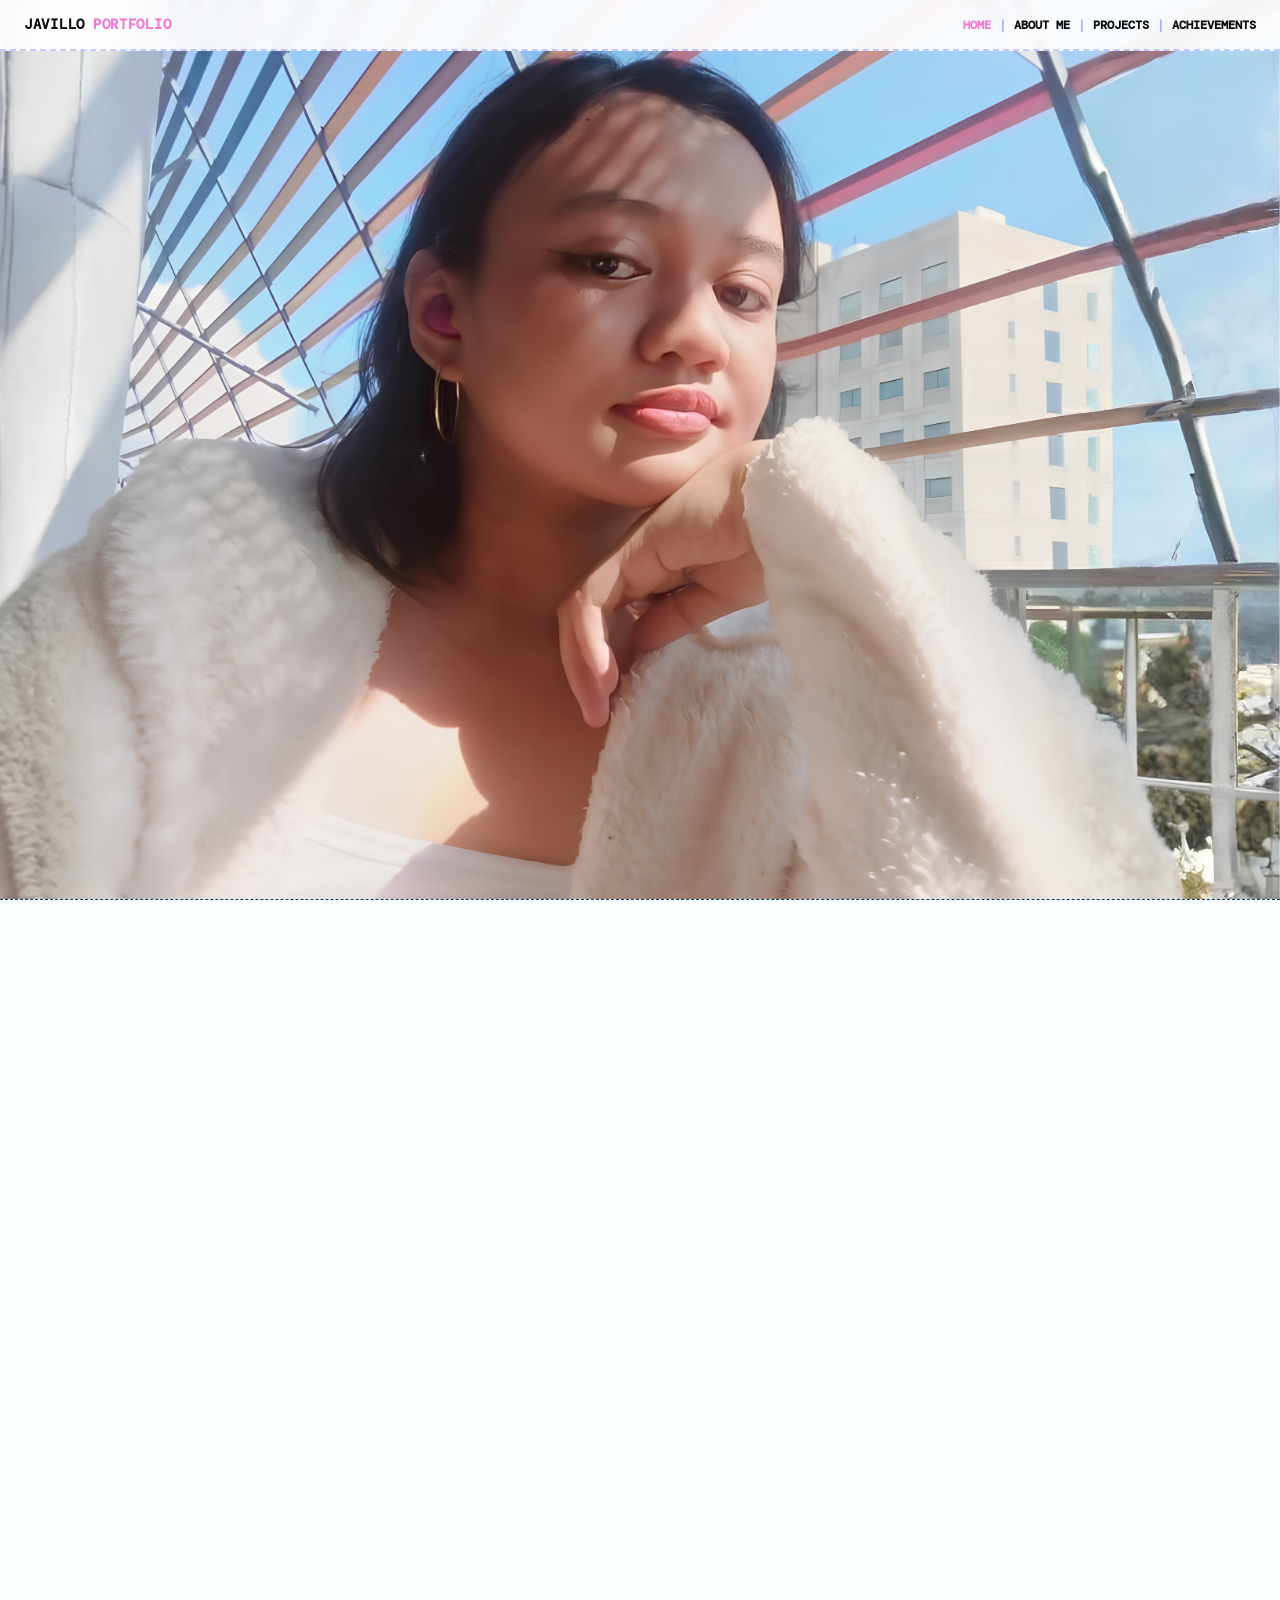
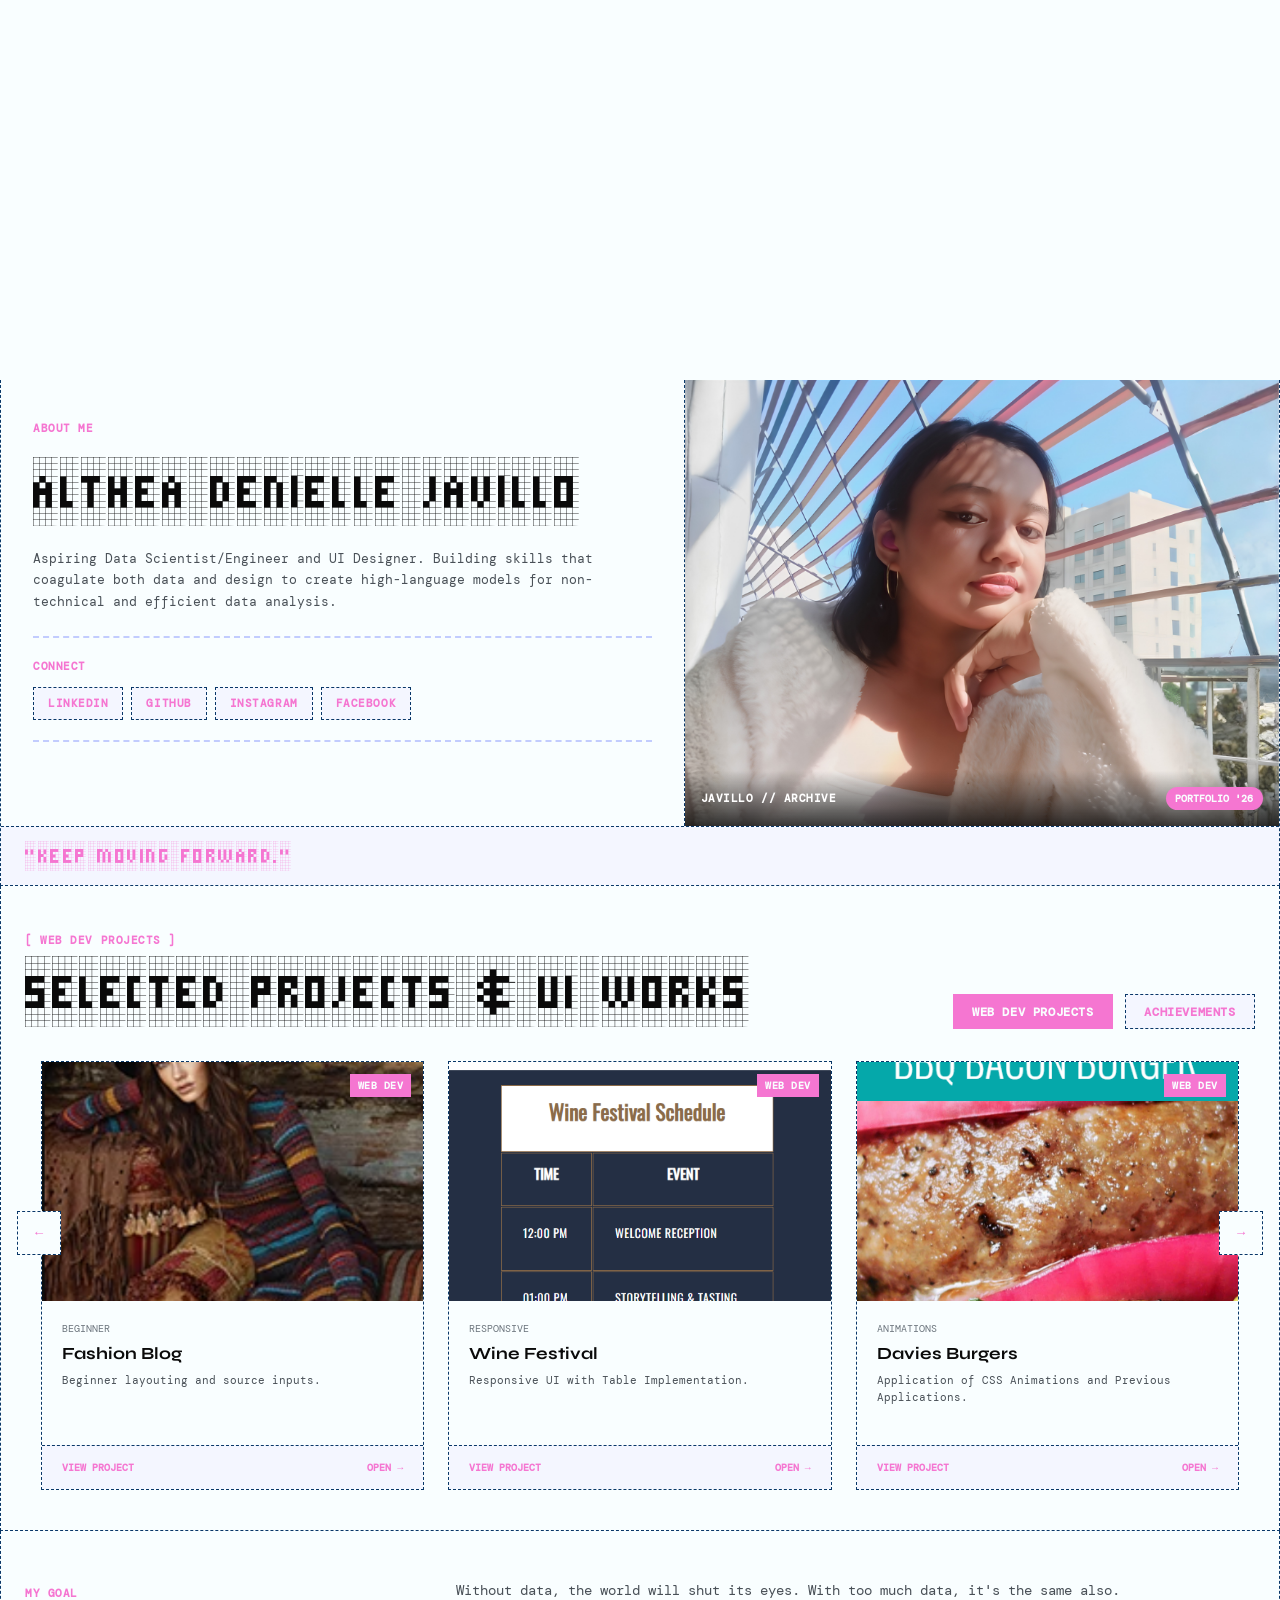
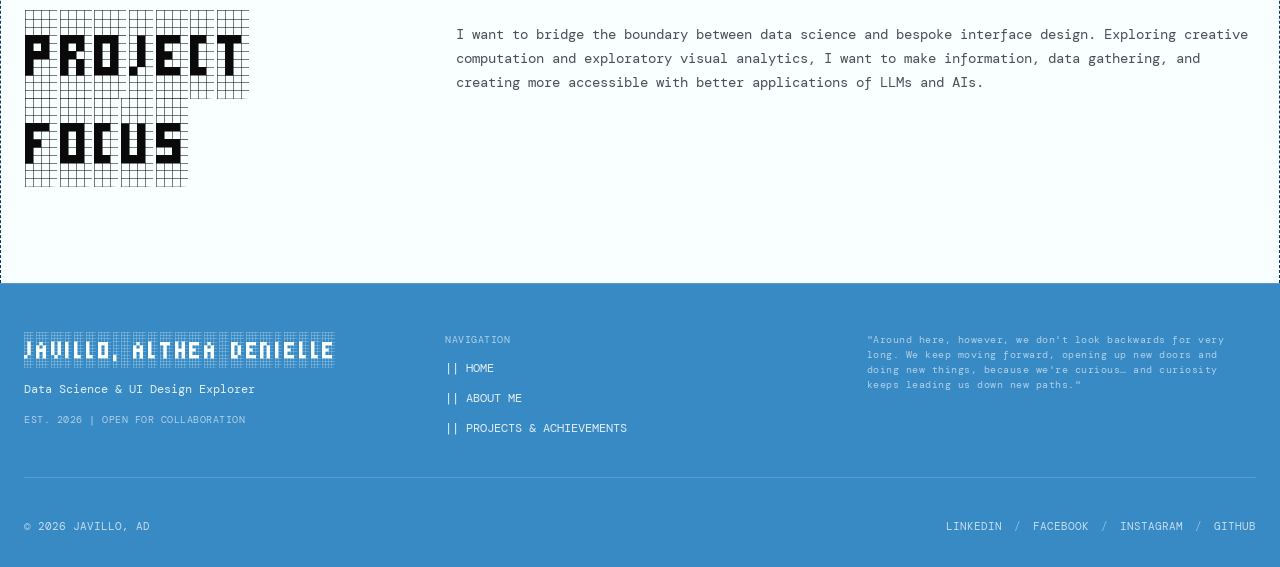
<file: index.html>
<!doctype html>
<html lang="en">
  <head>
    <meta charset="UTF-8" />
    <meta name="viewport" content="width=device-width, initial-scale=1.0" />
    <title>Javillo AD | Portfolio</title>
    <meta name="description" content="Portfolio of Althea Denielle M. Javillo | Aspiring Data Scientist and UI Designer." />
    <link rel="icon" type="image/x-icon" href="images/icon.png">
    <link rel="preconnect" href="https://fonts.googleapis.com">
    <link rel="preconnect" href="https://fonts.gstatic.com" crossorigin>
    <link href="https://fonts.googleapis.com/css2?family=DM+Mono:wght@400;500&family=Micro+5+Charted&family=Plus+Jakarta+Sans:wght@400;600;700;800&family=Syne:wght@700;800&display=swap" rel="stylesheet">
    <link rel="stylesheet" href="/style.css">
  </head>
  <body>
    <!-- TOP HEADER -->
    <header id="mainHeader" class="fixed-top">
      <div class="header-container">
        <a id="brandLogoLink" href="#" class="brand-logo" aria-label="Javillo Portfolio">
          <span>JAVILLO</span>
          <span class="brand-subtext"> PORTFOLIO </span>
        </a>
        <!--LINKS FOR EACH SECTION-->
        <nav class="nav-pill" aria-label="Main Navigation">
          <a href="#" class="nav-link-active"> HOME </a>
          <span class="nav-divider">|</span>
          <a href="#bentoSection" class="nav-link"> ABOUT ME </a>
          <span class="nav-divider">|</span>
          <a id="navProjectsLink" href="#featuredDrop" class="nav-link"> PROJECTS </a>
          <span class="nav-divider">|</span>
          <a id="navAchievementsLink" href="#featuredDrop" class="nav-link"> ACHIEVEMENTS </a>
        </nav>
      </div>
    </header>

    <main class="app-main">
      <!-- FIRST SECTION SCROLL EFFECT -->
      <section id="heroScrollContainer" class="hero-scroll-base">
        <div class="sticky-stage">
          <div class="centered-stage">
            <div id="heroShoeWrapper" class="hero-shoe-inner">
              <img src="images/img0.png" alt="Showcase 1" class="hero-shoe-image hero-shoe-image--visible" loading="eager" />
              <img src="images/img2.jpg" alt="Showcase 2" class="hero-shoe-image hero-shoe-image--hidden" loading="eager" />
              <img src="images/img4.jpg" alt="Showcase 4" class="hero-shoe-image hero-shoe-image--hidden" loading="eager" />
              <img src="images/img6.jpg" alt="Showcase 6" class="hero-shoe-image hero-shoe-image--hidden" loading="eager" />
            </div>
          </div>
        </div>
      </section>

      <!-- ABOUT ME SECTION DETAILS -->
      <section id="bentoSection" class="section-base">
        <div class="bento-grid">
          <div class="bento-column bento-column-bordered">
            <div class="bento-narrative-card">
              <div>
                <div class="bento-header-row">
                  <span class="subcard-label"> ABOUT ME </span>
                </div>
                <h2 class="bento-heading">ALTHEA DENIELLE JAVILLO</h2>
                <p class="bento-description">
                  Aspiring Data Scientist/Engineer and UI Designer. Building skills that coagulate both data and design to create high-language models for non-technical and efficient data analysis.
                </p>
                <!--LINKS IN HERE-->
                <div class="social-connect-strip">
                  <span class="social-connect-label"> CONNECT </span>
                  <div class="social-connect-buttons">
                    <a href="https://www.linkedin.com/in/althea-denielle-m-javillo" target="_blank" rel="noopener noreferrer" class="social-btn">LINKEDIN</a>
                    <a href="https://github.com/ajav-de" target="_blank" rel="noopener noreferrer" class="social-btn">GITHUB</a>
                    <a href="https://www.instagram.com/aljavillo?igsi=aGx6NTZyOW84b3N4" target="_blank" rel="noopener noreferrer" class="social-btn">INSTAGRAM</a>
                    <a href="https://www.facebook.com/alt.javillo/" target="_blank" rel="noopener noreferrer" class="social-btn">FACEBOOK</a>
                  </div>
                </div>
              </div>
            </div>
          </div>
          <!-- ABOUT ME SECTION PHOTO -->
          <div class="bento-column">
            <div class="editorial-shot">
              <img src="images/img0.png" alt="Althea Denielle M. Javillo" class="editorial-img" loading="lazy" />
              <div class="editorial-bottom-strip">
                <span class="subcard-label" style="color: #fff;">JAVILLO // ARCHIVE</span>
                <span class="editorial-edition-pill">PORTFOLIO '26</span>
              </div>
            </div>
          </div>
        </div>
        <!--quote so that divider is not empty-->
        <div class="section-footer-bar">
          <span class="mantra-quote">"Keep moving forward."</span>
        </div>
      </section>

      <!-- FEATURES PROJECTS, ACHIEVEMENTS, EXPERIENCES -->
      <section id="featuredDrop" class="section-featured">
        <div class="section-inner-container">
          <div class="section-header-flex">
            <div>
              <span id="releaseBadge" class="subcard-label"> WEB DEV PROJECTS </span>
              <h2 id="releaseHeading" class="section-title">Selected Projects & UI Works</h2>
            </div>
            <div class="section-actions-group">
              <button id="reservePairBtn" class="shop-action-primary" aria-label="Web Dev Projects">web dev projects</button>
              <button id="achievementsToggleBtn" class="achievements-toggle-btn" aria-label="Achievements">Achievements</button>
            </div>
          </div>

        <!-- WEB DEV PROJECT CARDS -->
        <div id="colorwaysDeck" class="achievements-deck-container">
          <button id="projectsPrevBtn" class="carousel-nav-btn carousel-prev-btn" aria-label="Previous Project">
            ←
          </button>
          <button id="projectsNextBtn" class="carousel-nav-btn carousel-next-btn" aria-label="Next Project">
            →
          </button>

          <div class="achievements-viewport">
            <div id="projectsTrack" class="achievements-track">

              <!-- FASHION BLOG -->
              <a href="https://ajav-de.github.io/Activity/Fashion/fashionblog.html" target="_blank"
                rel="noopener noreferrer" class="achievement-card" aria-label="Fashion Blog">
                <div class="achievement-media">
                  <img src="images/fashion.png" onerror="this.onerror=null;this.src='images/fashion.png'"
                    alt="Fashion Blog" loading="lazy" />
                  <span class="achievement-badge">WEB DEV</span>
                </div>
                <div class="achievement-details">
                  <div class="achievement-meta-row">
                    <span>BEGINNER</span>
                  </div>
                  <h3 class="achievement-title">Fashion Blog</h3>
                  <p class="achievement-desc">Beginner layouting and source inputs.</p>
                </div>
                <div class="achievement-footer-flex">
                  <span>VIEW PROJECT</span>
                  <span>OPEN →</span>
                </div>
              </a>

              <!-- WINEFES -->
              <a href="https://ajav-de.github.io/1.2-WineFes/" target="_blank" rel="noopener noreferrer"
                class="achievement-card" aria-label="Wine Festival">
                <div class="achievement-media">
                  <img src="images/winefes.png" onerror="this.onerror=null;this.src='images/winefes.png'"
                    alt="Wine Festival" loading="lazy" />
                  <span class="achievement-badge">WEB DEV</span>
                </div>
                <div class="achievement-details">
                  <div class="achievement-meta-row">
                    <span>RESPONSIVE</span>
                  </div>
                  <h3 class="achievement-title">Wine Festival</h3>
                  <p class="achievement-desc">Responsive UI with Table Implementation.</p>
                </div>
                <div class="achievement-footer-flex">
                  <span>VIEW PROJECT</span>
                  <span>OPEN →</span>
                </div>
              </a>

              <!-- DAVIES BURGERS -->
              <a href="https://ajav-de.github.io/DaviesBurgers/" target="_blank" rel="noopener noreferrer"
                class="achievement-card" aria-label="Davies Burgers">
                <div class="achievement-media">
                  <img src="images/burgers.png" onerror="this.onerror=null;this.src='/3.png'" alt="Davies Burgers"
                    loading="lazy" />
                  <span class="achievement-badge">WEB DEV</span>
                </div>
                <div class="achievement-details">
                  <div class="achievement-meta-row">
                    <span>ANIMATIONS</span>
                  </div>
                  <h3 class="achievement-title">Davies Burgers</h3>
                  <p class="achievement-desc">Application of CSS Animations and Previous Applications.</p>
                </div>
                <div class="achievement-footer-flex">
                  <span>VIEW PROJECT</span>
                  <span>OPEN →</span>
                </div>
              </a>

              <!-- MARKDOWN CONVERTER -->
              <a href="markdown.html" target="_blank" rel="noopener noreferrer" class="achievement-card"
                aria-label="Markdown to HTML Converter">
                <div class="achievement-media">
                  <img src="images/markdown.png" onerror="this.onerror=null;this.src='images/markdown.png'"
                    alt="Markdown to HTML Converter" loading="lazy" />
                  <span class="achievement-badge">WEB TOOL</span>
                </div>
                <div class="achievement-details">
                  <div class="achievement-meta-row">
                    <span>JS | REGEX</span>
                  </div>
                  <h3 class="achievement-title">Build a Markdown to HTML Converter</h3>
                  <p class="achievement-desc">Live regex-based Markdown; HTML parser with raw code &amp; rendered
                    preview.</p>
                </div>
                <div class="achievement-footer-flex">
                  <span>OPEN CONVERTER</span>
                  <span>NEW TAB →</span>
                </div>
              </a>

            </div>
          </div>

          <!-- ACHIEVEMENTS AND EXPERIENCES -->
          <div id="achievementsDeck" class="achievements-deck-container hidden">
            <!--ARROWHEAD PREVIOUS-->
            <button id="achievePrevBtn" class="carousel-nav-btn carousel-prev-btn" aria-label="Previous">
              ←
            </button> 
            <!--ARROWHEAD NEXT-->
            <button id="achieveNextBtn" class="carousel-nav-btn carousel-next-btn" aria-label="Next">
              →
            </button>

            <div class="achievements-viewport">
              <div id="achievementsTrack" class="achievements-track">
                
                <!-- COURSERA NOTE: FIND ONLINE UPLOADER AND GET LINK TO UPLOAD MORE CERTS INSTEAD OF ONE-->
                <a href="https://coursera.org/share/fabe6fddd33e7663065924f60509133e" target="_blank" rel="noopener noreferrer" class="achievement-card" aria-label="Coursera Certification">
                  <div class="achievement-media">
                    <img src="images/certificates.png" onerror="this.onerror=null;this.src='images/certificates.png'" alt="Coursera Certification" loading="lazy" />
                    <span class="achievement-badge">CERTIFICATE</span>
                  </div>
                  <div class="achievement-details">
                    <div class="achievement-meta-row">
                      <span>STILL PURSUING</span>
                    </div>
                    <h3 class="achievement-title">Coursera Credentials</h3>
                    <p class="achievement-desc">Certified completion of professional coursework in IBM, Google, and DeepLearning.AI's data analytics and machine learning courses.</p>
                  </div>
                  <div class="achievement-footer-flex">
                    <span>VIEW CREDENTIAL</span>
                    <span>COURSERA →</span>
                  </div>
                </a>

                <!-- GLOBE KADAYAWAN EVENT -->
                <a href="https://www.facebook.com/plugins/post.php?href=https%3A%2F%2Fwww.facebook.com%2Fuic.ccs%2Fposts%2Fpfbid0CpnykMPfEeer4SZqf7K36ZdbnQh6qWswCaSbwVUsFfhsBSQFdFqrg6SSh1g4uckjl&show_text=true&width=500" target="_blank" rel="noopener noreferrer" class="achievement-card" aria-label="Facebook Recognition Post">
                  <div class="achievement-media">
                    <img src="images/globe.jpg" onerror="this.onerror=null;this.src='images/globe.jpg'" alt="Milestone Feature" loading="lazy" />
                    <span class="achievement-badge">SCHOOL EVENTS</span>
                  </div>
                  <div class="achievement-details">
                    <div class="achievement-meta-row">
                      <span>AUGUST 11, 2026</span>
                    </div>
                    <h3 class="achievement-title">Globe Kadayawan Mural Contest</h3>
                    <p class="achievement-desc">Featured participation celebrating the integration of AI and newer tech through art for a 5G-Forward Future.</p>
                  </div>
                  <div class="achievement-footer-flex">
                    <span>VIEW POST</span>
                    <span>FACEBOOK →</span>
                  </div>
                </a>

                <!-- EXTERNAL ORGS -->
                <a href="https://www.facebook.com/plugins/post.php?href=https%3A%2F%2Fwww.facebook.com%2Fpermalink.php%3Fstory_fbid%3Dpfbid02wEe78nW6ZM4ZmN3BGdQraBT5D58jKMYUWdsUDjCEKWHUexMm8e3p1TatvpycnemHl%26id%3D61569703690641&show_text=true&width=500" target="_blank" rel="noopener noreferrer" class="achievement-card" aria-label="Facebook Milestone Event">
                  <div class="achievement-media">
                    <img src="images/club.jpg" onerror="this.onerror=null;this.src='images/club.jpg'" alt="Community Milestone" loading="lazy" />
                    <span class="achievement-badge">ARTS</span>
                  </div>
                  <div class="achievement-details">
                    <div class="achievement-meta-row">
                      <span>JUNE 29, 2025</span>
                    </div>
                    <h3 class="achievement-title">Hainan Sorbet X Studio Ghibli</h3>
                    <p class="achievement-desc">Creative and technical collaborations to celebrate Studio Ghibli.</p>
                  </div>
                  <div class="achievement-footer-flex">
                    <span>VIEW POST</span>
                    <span>FACEBOOK →</span>
                  </div>
                </a>

                <!-- HAPPY SYNTHESIZER NO LINK ONLY VIDEO LOOP -->
                <div class="achievement-card">
                  <div class="achievement-media">
                    <video autoplay loop muted playsinline onclick="this.paused?this.play():this.pause()" title="Click to Pause / Play">
                      <source src="images/video.mp4" type="video/mp4">
                    </video>
                    <span class="achievement-badge">EXTRA</span>
                  </div>
                  <div class="achievement-details">
                    <div class="achievement-meta-row">
                      <span>IN PROGRESS</span>
                    </div>
                    <h3 class="achievement-title">HAPPY SYNTHESIZER</h3>
                    <p class="achievement-desc">Virtual synthesizer with hand tracking. Uses tone.js for the audio framework and Google MediaPipe for tracking.</p>
                  </div>
                  <div class="achievement-footer-flex">
                    <span>CLICK VIDEO TO PAUSE/PLAY</span>
                    <span>DEMO REEL ↺</span>
                  </div>
                </div>

              </div>
            </div>

            <div id="achieveDots" class="carousel-dots-wrap" aria-hidden="true"></div>
          </div>
        </div>
      </section>

      <!-- WHAT'S MY GOAL? -->
      <section id="storySection" class="section-story">
        <div class="story-grid">
          <div>
            <span class="subcard-label"> MY GOAL </span>
            <h2 class="story-title">project focus</h2>
          </div>
          <div class="story-content">
            <p>
                Without data, the world will shut its eyes. With too much data, it's the same also.
            </p>
            <p>
                I want to bridge the boundary between data science and bespoke interface design. Exploring creative computation and exploratory visual analytics, I want to make information, data gathering, and creating more accessible with better applications of LLMs and AIs.
            </p>
          </div>
        </div>
      </section>

      <!-- FOOTER GRADIENT HUZZAH -->
      <div class="pre-footer-gradient-wrap" aria-hidden="true">
        <div id="footerGradientGlow" class="pre-footer-gradient-glow">
          <div class="pre-footer-ambient-beams"></div>
        </div>
      </div>
    </main>

    <!-- FOOTER HUZZAH -->
    <footer id="footerSection" class="footer-base">
      <div class="footer-inner-container">
        <div class="footer-middle-columns">
          <div class="footer-col">
            <h4 class="footer-brand-heading">JAVILLO, ALTHEA DENIELLE</h4>
            <p class="subcard-text" style="color: rgba(255, 255, 255, 0.85);">
              Data Science & UI Design Explorer
            </p>
            <span class="footer-col-label">EST. 2026 | OPEN FOR COLLABORATION</span>
          </div>

          <div class="footer-col">
            <span class="footer-col-label"> NAVIGATION </span>
            <a href="#" class="footer-nav-link">|| HOME</a>
            <a href="#bentoSection" class="footer-nav-link">|| ABOUT ME</a>
            <a href="#featuredDrop" class="footer-nav-link">|| PROJECTS & ACHIEVEMENTS</a>
          </div>

          <div class="footer-col">
            <span class="footer-col-label">"Around here, however, we don't look backwards for very long. We keep moving forward, opening up new doors and doing new things, because we're curious… and curiosity keeps leading us down new paths."</span>
            <p class="subcard-text" style="color: rgba(255, 255, 255, 0.85);">
            </p>
          </div>
        </div>

        <div class="footer-bottom-flex">
          <div>© 2026 JAVILLO, AD</div>
          <div class="footer-social-links">
            <a href="https://www.linkedin.com/in/althea-denielle-m-javillo" target="_blank" rel="noopener noreferrer">LINKEDIN</a>
            <span>/</span>
            <a href="https://www.facebook.com/alt.javillo/" target="_blank" rel="noopener noreferrer">FACEBOOK</a>
            <span>/</span>
            <a href="https://www.instagram.com/aljavillo?igsi=aGx6NTZyOW84b3N4" target="_blank" rel="noopener noreferrer">INSTAGRAM</a>
            <span>/</span>
            <a href="https://github.com/ajav-de" target="_blank" rel="noopener noreferrer">GITHUB</a>
          </div>
        </div>
      </div>
    </footer>

    <div id="globalToast" class="toast-hidden" role="status" aria-live="polite"></div>
    <script type="module" src="/main.js"></script>
  </body>
</html>
</file>
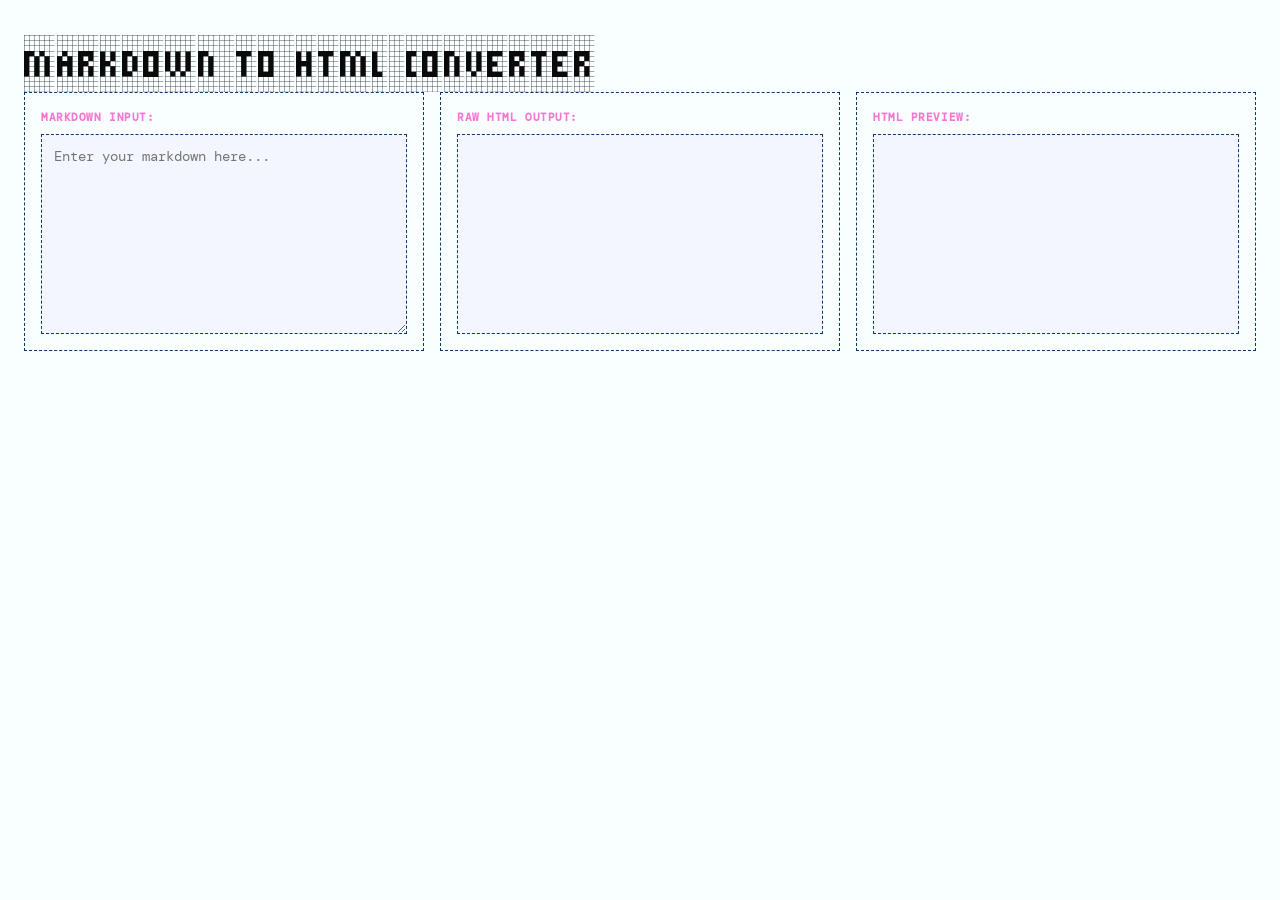
<file: markdown.html>
<!DOCTYPE html>
<html lang="en">

<head>
    <meta charset="UTF-8">
    <meta name="viewport" content="width=device-width, initial-scale=1.0">
    <title>Markdown to HTML Converter | Javillo AD </title>
    <link rel="preconnect" href="https://fonts.googleapis.com">
    <link rel="preconnect" href="https://fonts.gstatic.com" crossorigin>
    <link
      href="https://fonts.googleapis.com/css2?family=DM+Mono:wght@400;500&family=Micro+5+Charted&family=Plus+Jakarta+Sans:wght@400;600;700;800&family=Syne:wght@700;800&display=swap"
      rel="stylesheet">
    <link rel="stylesheet" href="/style.css">
    <link rel="icon" type="x-icon" href="images/icon.png">
</head>


<body class="markdown-page">
    <h1>Markdown to HTML Converter</h1>
    <div id="container">
        <div class="container">
            <h2>Markdown Input:</h2>
            <textarea id="markdown-input" placeholder="Enter your markdown here..."></textarea>
        </div>
        <div class="container">
            <h2>Raw HTML Output:</h2>
            <div id="html-output"></div>
        </div>
        <div class="container">
            <h2>HTML Preview:</h2>
            <div id="preview"></div>
        </div>
    </div>
</body>

<script src="script.js"></script>
</html>
</file>
<file: style.css>
@import url('https://fonts.googleapis.com/css2?family=Micro+5+Charted&display=swap');

/*some colors i will have to rename*/
:root {
  --blue: #f576d1;
  --blue-dark: #1575b9d7;
  --blue-light: #f4f6ff;
  --blue-glow: #742bfb;
  --black: #0a0a0a;
  --white: #f9feff;
  --gray-100: #f8f9fa;
  --gray-200: #e9ecef;
  --gray-600: #6c757d;
  --gray-700: #495057;
  --border-dashed: 1px dashed #093768;
  --border-dashed-muted: 2px dashed rgba(31, 53, 249, 0.25);
  --font-sans: 'Plus Jakarta Sans', system-ui, -apple-system, sans-serif;
  --font-mono: 'DM Mono', monospace;
  --font-display: 'Syne', sans-serif;
  --font-charted: 'Micro 5 Charted', sans-serif;
}

*, *::before, *::after {
  box-sizing: border-box;
  margin: 0;
  padding: 0;
}

html {
  scroll-behavior: smooth;
  font-size: 16px;
  background-color: var(--white);
  color: var(--black);
  font-family: var(--font-sans);
}

body {
  overflow-x: hidden;
  line-height: 1.5;
  background-color: var(--white);
}

img, video {
  max-width: 100%;
  display: block;
}

a {
  color: inherit;
  text-decoration: none;
}

/* HEADERRRRRR */
.fixed-top {
  position: fixed;
  top: 0;
  left: 0;
  width: 100%;
  z-index: 50;
  transition: all 0.3s ease;
  background: rgba(255, 255, 255, 0.92);
  backdrop-filter: blur(10px);
  border-bottom: var(--border-dashed-muted);
}

.header-scrolled {
  box-shadow: 0 4px 20px rgba(31, 53, 249, 0.08);
}

.header-container {
  max-width: 1400px;
  margin: 0 auto;
  padding: 0.875rem 1.5rem;
  display: flex;
  justify-content: space-between;
  align-items: center;
}

.brand-logo {
  display: flex;
  align-items: center;
  gap: 0.5rem;
  font-family: var(--font-mono);
  font-weight: 700;
  font-size: 0.875rem;
  letter-spacing: 0.05em;
  color: var(--black);
}

.brand-subtext {
  color: var(--blue);
}

.nav-pill {
  display: flex;
  align-items: center;
  gap: 0.5rem;
  font-family: var(--font-mono);
  font-size: 0.75rem;
  font-weight: 600;
  background: transparent;
  padding: 0;
  border-radius: 0;
  border: none;
}

.nav-link, .nav-link-active {
  transition: color 0.2s;
}

.nav-link:hover, .nav-link-active {
  color: var(--blue);
}

.nav-divider {
  color: rgba(31, 53, 249, 0.35);
}

/* SCROLL MAIN SECTION */
.hero-scroll-base {
  height: 220vh;
  position: relative;
  background: var(--white);
  width: 100%;
}

.sticky-stage {
  position: sticky;
  top: 0;
  height: 100vh;
  width: 100%;
  display: flex;
  align-items: center;
  justify-content: center;
  overflow: hidden;
  border-bottom: var(--border-dashed);
}

.centered-stage {
  position: relative;
  width: 100%;
  max-width: 100%;
  height: 100%;
  display: flex;
  align-items: center;
  justify-content: center;
}

.hero-shoe-inner {
  position: relative;
  width: 100%;
  height: 100%;
  transition: transform 0.1s ease-out;
}

.hero-shoe-image {
  position: absolute;
  inset: 0;
  width: 100%;
  height: 100%;
  object-fit: cover;
  object-position: center;
  transition: opacity 0.15s ease-out;
  pointer-events: none;
}

.hero-shoe-image--visible { opacity: 1; visibility: visible; }
.hero-shoe-image--hidden { opacity: 0; visibility: hidden; }

/* ABOUT ME SECTION */
.section-base {
  max-width: 1400px;
  margin: 0 auto;
  border-left: var(--border-dashed);
  border-right: var(--border-dashed);
  border-bottom: var(--border-dashed);
}

.bento-grid {
  display: flex;
  flex-direction: column;
}

@media (min-width: 768px) {
  .bento-grid {
    display: grid;
    grid-template-columns: 1.15fr 1fr;
  }
}

.bento-column {
  position: relative;
}

.bento-column-bordered {
  border-bottom: var(--border-dashed);
}

@media (min-width: 768px) {
  .bento-column-bordered {
    border-bottom: none;
    border-right: var(--border-dashed);
  }
}

.bento-narrative-card {
  padding: 2.5rem 2rem;
  height: 100%;
  display: flex;
  flex-direction: column;
  justify-content: space-between;
  gap: 2rem;
  background: var(--white);
}

.bento-header-row {
  display: flex;
  justify-content: space-between;
  align-items: center;
  margin-bottom: 1.25rem;
}

.subcard-label {
  font-family: var(--font-mono);
  font-size: 0.6875rem;
  font-weight: 700;
  color: var(--blue);
  letter-spacing: 0.05em;
  text-transform: uppercase;
}

.subcard-meta {
  font-family: var(--font-mono);
  font-size: 0.6875rem;
  color: var(--gray-600);
}

.bento-heading {
  font-family: var(--font-charted);
  font-size: clamp(2.75rem, 6vw, 4.25rem);
  font-weight: 400;
  line-height: 1.05;
  margin-bottom: 1.25rem;
  color: var(--black);
  text-transform: uppercase;
  letter-spacing: 0.03em;
}

.bento-description {
  font-family: var(--font-mono);
  font-size: 0.8125rem;
  color: var(--gray-700);
  line-height: 1.65;
  margin-bottom: 1.5rem;
}

.social-connect-strip {
  display: flex;
  flex-direction: column;
  gap: 0.75rem;
  padding: 1.25rem 0;
  border-top: var(--border-dashed-muted);
  border-bottom: var(--border-dashed-muted);
}

.social-connect-label {
  font-family: var(--font-mono);
  font-size: 0.6875rem;
  font-weight: 700;
  color: var(--blue);
  letter-spacing: 0.05em;
}

.social-connect-buttons {
  display: flex;
  flex-wrap: wrap;
  gap: 0.5rem;
}

.social-btn {
  display: inline-flex;
  align-items: center;
  justify-content: center;
  padding: 0.45rem 0.875rem;
  background: var(--blue-light);
  border: var(--border-dashed);
  color: var(--blue);
  font-family: var(--font-mono);
  font-size: 0.6875rem;
  font-weight: 700;
  letter-spacing: 0.05em;
  transition: all 0.2s ease;
}

.social-btn:hover {
  background: var(--blue);
  color: var(--white);
  transform: translateY(-2px);
  box-shadow: 0 4px 12px rgba(31, 53, 249, 0.25);
}

.explore-work-link {
  color: var(--blue);
  text-decoration: underline;
}

.editorial-shot {
  position: relative;
  height: 100%;
  min-height: 420px;
  overflow: hidden;
  background: var(--blue-light);
}

.editorial-img {
  width: 100%;
  height: 100%;
  object-fit: cover;
  display: block;
}


.editorial-bottom-strip {
  position: absolute;
  bottom: 0;
  left: 0;
  right: 0;
  padding: 1rem;
  display: flex;
  justify-content: space-between;
  align-items: center;
  background: linear-gradient(180deg, transparent 0%, rgba(10, 10, 10, 0.8) 100%);
}

.editorial-edition-pill {
  font-family: var(--font-mono);
  font-size: 0.625rem;
  font-weight: 700;
  background: var(--blue);
  color: var(--white);
  padding: 0.25rem 0.6rem;
  border-radius: 9999px;
}

.section-footer-bar {
  display: flex;
  flex-wrap: wrap;
  justify-content: space-between;
  align-items: center;
  padding: 0.875rem 1.5rem;
  background: var(--blue-light);
  border-top: var(--border-dashed);
  font-family: var(--font-mono);
  font-size: 0.6875rem;
  color: var(--gray-600);
  gap: 0.5rem;
}

.mantra-quote {
  font-family: var(--font-charted);
  font-size: 1.875rem;
  font-weight: 400;
  color: var(--blue);
  letter-spacing: 0.05em;
  text-transform: uppercase;
  line-height: 1;
}

/* PROJECTS AND ACHIEVEMENTS AND EXPERIENCES */
.section-featured {
  max-width: 1400px;
  margin: 0 auto;
  border-left: var(--border-dashed);
  border-right: var(--border-dashed);
  border-bottom: var(--border-dashed);
  padding: 2.5rem 1.5rem;
}

.section-inner-container {
  max-width: 100%;
}

.section-header-flex {
  display: flex;
  flex-direction: column;
  gap: 1.25rem;
  margin-bottom: 2rem;
}

@media (min-width: 640px) {
  .section-header-flex {
    flex-direction: row;
    justify-content: space-between;
    align-items: flex-end;
  }
}

.section-title {
  font-family: var(--font-charted);
  font-size: clamp(2.75rem, 5.5vw, 4.5rem);
  font-weight: 400;
  text-transform: uppercase;
  color: var(--black);
  line-height: 1.05;
  letter-spacing: 0.03em;
  margin-top: 0.35rem;
}

.section-actions-group {
  display: flex;
  align-items: center;
  gap: 0.75rem;
}

.shop-action-primary, .achievements-toggle-btn {
  padding: 0.55rem 1.15rem;
  font-family: var(--font-mono);
  font-size: 0.75rem;
  font-weight: 700;
  text-transform: uppercase;
  letter-spacing: 0.05em;
  cursor: pointer;
  transition: all 0.2s ease;
}

.shop-action-primary {
  background: var(--blue);
  color: var(--white);
  border: 1px solid var(--blue);
}

.shop-action-primary.inactive {
  background: var(--blue-light);
  color: var(--blue);
  border: var(--border-dashed);
}

.shop-action-primary.inactive:hover,
.shop-action-primary.active {
  background: var(--blue);
  color: var(--white);
  border-style: solid;
}

.achievements-toggle-btn {
  background: var(--blue-light);
  color: var(--blue);
  border: var(--border-dashed);
}

.achievements-toggle-btn:hover,
.achievements-toggle-btn.active {
  background: var(--blue);
  color: var(--white);
  border: 1px solid var(--blue);
}

/* Projects Cards Grid */
.product-cards-grid {
  display: grid;
  grid-template-columns: 1fr;
  gap: 1.5rem;
}

@media (min-width: 640px) {
  .product-cards-grid {
    grid-template-columns: repeat(2, 1fr);
  }
}

@media (min-width: 1024px) {
  .product-cards-grid {
    grid-template-columns: repeat(3, 1fr);
  }
}

.product-card {
  display: flex;
  flex-direction: column;
  background: var(--white);
  border: var(--border-dashed);
  overflow: hidden;
  transition: transform 0.2s ease, box-shadow 0.2s ease;
}

.product-card:hover {
  transform: translateY(-4px);
  box-shadow: 0 8px 24px rgba(31, 53, 249, 0.12);
}

.product-media-box {
  width: 100%;
  aspect-ratio: 4 / 3;
  background: var(--blue-light);
  overflow: hidden;
}

.product-img {
  width: 100%;
  height: 100%;
  object-fit: cover;
  transition: transform 0.3s ease;
}

.product-card:hover .product-img {
  transform: scale(1.04);
}

.product-info-flex {
  padding: 1.25rem;
  display: flex;
  justify-content: space-between;
  align-items: flex-end;
  border-top: var(--border-dashed);
  gap: 0.75rem;
}

.product-title {
  font-family: var(--font-display);
  font-size: 1.125rem;
  font-weight: 700;
  margin-bottom: 0.25rem;
}

.product-meta {
  font-family: var(--font-mono);
  font-size: 0.6875rem;
  color: var(--gray-600);
}

.product-price-box {
  text-align: right;
  display: flex;
  flex-direction: column;
  gap: 0.2rem;
}

.price-member {
  font-family: var(--font-mono);
  font-weight: 700;
  font-size: 0.6875rem;
  color: var(--blue);
}

/* ACHIEVEMENTS CARDS */
.achievements-deck-container {
  position: relative;
  padding: 0 1rem;
}

.achievements-deck-container.hidden {
  display: none;
}

.carousel-nav-btn {
  position: absolute;
  top: 40%;
  transform: translateY(-50%);
  width: 2.75rem;
  height: 2.75rem;
  background: var(--white);
  border: var(--border-dashed);
  color: var(--blue);
  display: flex;
  align-items: center;
  justify-content: center;
  cursor: pointer;
  z-index: 10;
  transition: all 0.2s ease;
}

.carousel-nav-btn:hover {
  background: var(--blue);
  color: var(--white);
}

.carousel-prev-btn { left: -0.5rem; }
.carousel-next-btn { right: -0.5rem; }

.achievements-viewport {
  overflow: hidden;
  width: 100%;
}

.achievements-track {
  display: flex;
  gap: 1.5rem;
  transition: transform 0.4s cubic-bezier(0.16, 1, 0.3, 1);
  cursor: grab;
}

.achievements-track:active {
  cursor: grabbing;
}

.achievement-card {
  flex: 0 0 100%;
  background: var(--white);
  border: var(--border-dashed);
  overflow: hidden;
  display: flex;
  flex-direction: column;
  transition: transform 0.2s ease, box-shadow 0.2s ease;
  text-decoration: none;
  color: inherit;
}

.achievement-card:hover {
  transform: translateY(-4px);
  box-shadow: 0 8px 24px rgba(31, 53, 249, 0.12);
}

@media (min-width: 640px) {
  .achievement-card {
    flex: 0 0 calc((100% - 1.5rem) / 2);
  }
}

@media (min-width: 1024px) {
  .achievement-card {
    flex: 0 0 calc((100% - 3rem) / 3);
  }
}

.achievement-media {
  position: relative;
  width: 100%;
  aspect-ratio: 16 / 10;
  background: var(--blue-light);
  overflow: hidden;
}

.achievement-media img,
.achievement-media video {
  width: 100%;
  height: 100%;
  object-fit: cover;
  display: block;
}

.achievement-media video {
  cursor: pointer;
}

.achievement-badge {
  position: absolute;
  top: 0.75rem;
  right: 0.75rem;
  background: var(--blue);
  color: var(--white);
  font-family: var(--font-mono);
  font-size: 0.625rem;
  font-weight: 700;
  padding: 0.25rem 0.5rem;
  letter-spacing: 0.05em;
  z-index: 2;
}

.achievement-details {
  padding: 1.25rem;
  flex: 1;
  display: flex;
  flex-direction: column;
  gap: 0.5rem;
}

.achievement-meta-row {
  display: flex;
  justify-content: space-between;
  font-family: var(--font-mono);
  font-size: 0.625rem;
  color: var(--gray-600);
}

.achievement-title {
  font-family: var(--font-display);
  font-size: 1.0625rem;
  font-weight: 700;
  line-height: 1.2;
}

.achievement-desc {
  font-family: var(--font-mono);
  font-size: 0.6875rem;
  color: var(--gray-700);
  line-height: 1.5;
}

.achievement-footer-flex {
  padding: 0.875rem 1.25rem;
  background: var(--blue-light);
  border-top: var(--border-dashed);
  display: flex;
  justify-content: space-between;
  align-items: center;
  font-family: var(--font-mono);
  font-size: 0.625rem;
  font-weight: 700;
  color: var(--blue);
}

.carousel-dots-wrap {
  display: flex;
  justify-content: center;
  gap: 0.5rem;
  margin-top: 1.5rem;
}

.carousel-dot {
  width: 0.5rem;
  height: 0.5rem;
  border-radius: 9999px;
  background: var(--gray-200);
  border: none;
  cursor: pointer;
  transition: all 0.2s ease;
}

.carousel-dot.active {
  background: var(--blue);
  width: 1.5rem;
}

/* EXTRA THE GOAL */
.section-story {
  max-width: 1400px;
  margin: 0 auto;
  border-left: var(--border-dashed);
  border-right: var(--border-dashed);
  padding: 3rem 1.5rem 6rem;
  background: var(--white);
}

.story-grid {
  display: grid;
  grid-template-columns: 1fr;
  gap: 2rem;
}

@media (min-width: 768px) {
  .story-grid {
    grid-template-columns: 1fr 2fr;
  }
}

.story-title {
  font-family: var(--font-charted);
  font-size: clamp(3rem, 7vw, 5.5rem);
  font-weight: 400;
  text-transform: uppercase;
  line-height: 1;
  letter-spacing: 0.03em;
  margin-top: 0.5rem;
}

.story-content {
  display: flex;
  flex-direction: column;
  gap: 1.25rem;
  font-family: var(--font-mono);
  font-size: 0.875rem;
  line-height: 1.7;
  color: var(--gray-700);
}

/* GRADIENTS */
.pre-footer-gradient-wrap {
  position: relative;
  height: 380px;
  margin-top: -380px;
  overflow: hidden;
  pointer-events: none;
  z-index: 25;
}

.pre-footer-gradient-glow {
  position: absolute;
  inset: 0;
  background: linear-gradient(180deg, 
    rgba(22, 36, 181, 0) 0%, 
    rgba(31, 53, 249, 0.06) 20%, 
    rgba(31, 122, 249, 0.65) 45%, 
    rgba(19, 106, 164, 0.85) 100%, 
    var(--blue-dark) 100%
  );
  opacity: 0;
  transform: translateY(20px);
  transition: opacity 0.4s ease-out, transform 0.4s cubic-bezier(0.16, 1, 0.3, 1);
}

.pre-footer-gradient-glow.glow-active {
  opacity: 1;
  transform: translateY(0);
}

.pre-footer-ambient-beams {
  position: absolute;
  inset: -30% -20% -10% -20%;
  background: radial-gradient(ellipse at 50% 100%, rgba(12, 82, 129, 0.85) 0%, rgba(31, 176, 249, 0.45) 40%, rgba(31, 53, 249, 0.1) 70%, transparent 85%);
  filter: blur(45px);
  opacity: 0;
  transition: opacity 0.5s ease;
}

.pre-footer-gradient-glow.glow-active .pre-footer-ambient-beams {
  opacity: 0.9;
  animation: beamShimmer 6s ease infinite alternate;
}

@keyframes beamShimmer {
  0% { transform: scale(1) translateY(0); }
  100% { transform: scale(1.08) translateY(-10px); }
}

/* FOOTER */
.footer-base {
  background: var(--blue-dark);
  color: var(--white);
  position: relative;
  z-index: 30;
  border-top: 1px solid rgba(255, 255, 255, 0.15);
}

.footer-inner-container {
  max-width: 1400px;
  margin: 0 auto;
  padding: 3rem 1.5rem 2rem;
}

.footer-middle-columns {
  display: grid;
  grid-template-columns: 1fr;
  gap: 2rem;
  margin-bottom: 2.5rem;
  padding-bottom: 2.5rem;
  border-bottom: 1px solid rgba(255, 255, 255, 0.15);
}

@media (min-width: 768px) {
  .footer-middle-columns {
    grid-template-columns: repeat(3, 1fr);
  }
}

.footer-col {
  display: flex;
  flex-direction: column;
  gap: 0.75rem;
}

.footer-brand-heading {
  font-family: var(--font-charted);
  font-size: 2.25rem;
  font-weight: 400;
  letter-spacing: 0.05em;
  line-height: 1;
}

.subcard-text {
  font-family: var(--font-mono);
  font-size: 0.75rem;
  line-height: 1.6;
}

.footer-col-label {
  font-family: var(--font-mono);
  font-size: 0.625rem;
  color: rgba(255, 255, 255, 0.6);
  letter-spacing: 0.05em;
}

.footer-nav-link {
  font-family: var(--font-mono);
  font-size: 0.75rem;
  color: rgba(255, 255, 255, 0.85);
  transition: color 0.2s;
}

.footer-nav-link:hover {
  color: var(--white);
  text-decoration: underline;
}

.footer-bottom-flex {
  display: flex;
  flex-direction: column;
  gap: 1rem;
  font-family: var(--font-mono);
  font-size: 0.6875rem;
  color: rgba(255, 255, 255, 0.7);
}

@media (min-width: 640px) {
  .footer-bottom-flex {
    flex-direction: row;
    justify-content: space-between;
    align-items: center;
  }
}

.footer-social-links {
  display: flex;
  align-items: center;
  gap: 0.75rem;
}

.footer-social-links a:hover {
  color: var(--white);
  text-decoration: underline;
}

.footer-social-links span {
  color: rgba(255, 255, 255, 0.4);
}

/* ADDITIONAL :POPUPS */
#globalToast {
  position: fixed;
  bottom: 1.5rem;
  right: 1.5rem;
  padding: 0.65rem 1.25rem;
  background: var(--black);
  color: var(--white);
  font-family: var(--font-mono);
  font-size: 0.75rem;
  font-weight: 700;
  border-left: 3px solid var(--blue);
  z-index: 100;
  transition: opacity 0.25s, transform 0.25s;
  pointer-events: none;
}

.toast-hidden {
  opacity: 0;
  transform: translateY(12px);
}

.toast-visible {
  opacity: 1;
  transform: translateY(0);
}

/*Markdown*/
/* MARKDOWN*/
.markdown-page {
  font-family: var(--font-sans);
  background: var(--white);
  color: var(--black);
  padding: 2rem 1.5rem;
  min-height: 100vh;
  max-width: 1400px;
  margin: 0 auto;
}

.markdown-header {
  display: flex;
  flex-direction: column;
  gap: 0.5rem;
  margin-bottom: 2rem;
  padding-bottom: 1.5rem;
  border-bottom: var(--border-dashed);
}

.markdown-back {
  font-family: var(--font-mono);
  font-size: 0.6875rem;
  font-weight: 700;
  color: var(--blue);
  letter-spacing: 0.05em;
  text-transform: uppercase;
  align-self: flex-start;
  padding: 0.4rem 0.85rem;
  border: var(--border-dashed);
  background: var(--blue-light);
  transition: all 0.2s ease;
}

.markdown-back:hover {
  background: var(--blue);
  color: var(--white);
  transform: translateY(-2px);
  box-shadow: 0 4px 12px rgba(31, 53, 249, 0.25);
}

.markdown-page h1 {
  font-family: var(--font-charted);
  font-size: clamp(2.25rem, 5vw, 3.5rem);
  font-weight: 400;
  letter-spacing: 0.03em;
  text-transform: uppercase;
  line-height: 1;
  color: var(--black);
  margin-top: 0.25rem;
}

.markdown-subtitle {
  font-family: var(--font-mono);
  font-size: 0.75rem;
  color: var(--gray-600);
  line-height: 1.6;
  max-width: 60ch;
}

.markdown-page #container {
  display: grid;
  grid-template-columns: 1fr;
  gap: 1rem;
}

.markdown-page .container {
  display: flex;
  flex-direction: column;
  gap: 0.5rem;
  background: var(--white);
  border: var(--border-dashed);
  padding: 1rem;
}

.markdown-page .container h2 {
  font-family: var(--font-mono);
  font-size: 0.6875rem;
  font-weight: 700;
  color: var(--blue);
  letter-spacing: 0.05em;
  text-transform: uppercase;
}

.markdown-page #markdown-input {
  width: 100%;
  height: 200px;
  padding: 0.75rem;
  border: var(--border-dashed);
  background: var(--blue-light);
  font-family: var(--font-mono);
  font-size: 0.85rem;
  line-height: 1.5;
  resize: vertical;
  outline: none;
  color: var(--black);
  transition: background 0.2s ease;
}

.markdown-page #markdown-input:focus {
  background: var(--white);
}

.markdown-page #html-output,
.markdown-page #preview {
  height: 200px;
  width: 100%;
  border: var(--border-dashed);
  padding: 0.75rem;
  background: var(--blue-light);
  font-family: var(--font-mono);
  font-size: 0.8rem;
  line-height: 1.5;
  overflow: auto;
  word-break: break-word;
}

.markdown-page #html-output {
  white-space: pre-wrap;
}

.markdown-page #preview {
  font-family: var(--font-sans);
  font-size: 0.9rem;
}

.markdown-page #preview h1,
.markdown-page #preview h2,
.markdown-page #preview h3 {
  font-family: var(--font-charted);
  font-weight: 400;
  margin: 0.25rem 0;
  letter-spacing: 0.03em;
}

.markdown-page #preview blockquote {
  border-left: 3px solid var(--blue);
  padding-left: 0.75rem;
  margin: 0.5rem 0;
  color: var(--gray-700);
}

.markdown-page #preview img {
  max-width: 100%;
  border: var(--border-dashed);
  margin: 0.5rem 0;
}

.markdown-page #preview a {
  color: var(--blue);
  text-decoration: underline;
}

@media (min-width: 900px) {
  .markdown-page #container {
    grid-template-columns: repeat(3, 1fr);
  }
}
</file>
